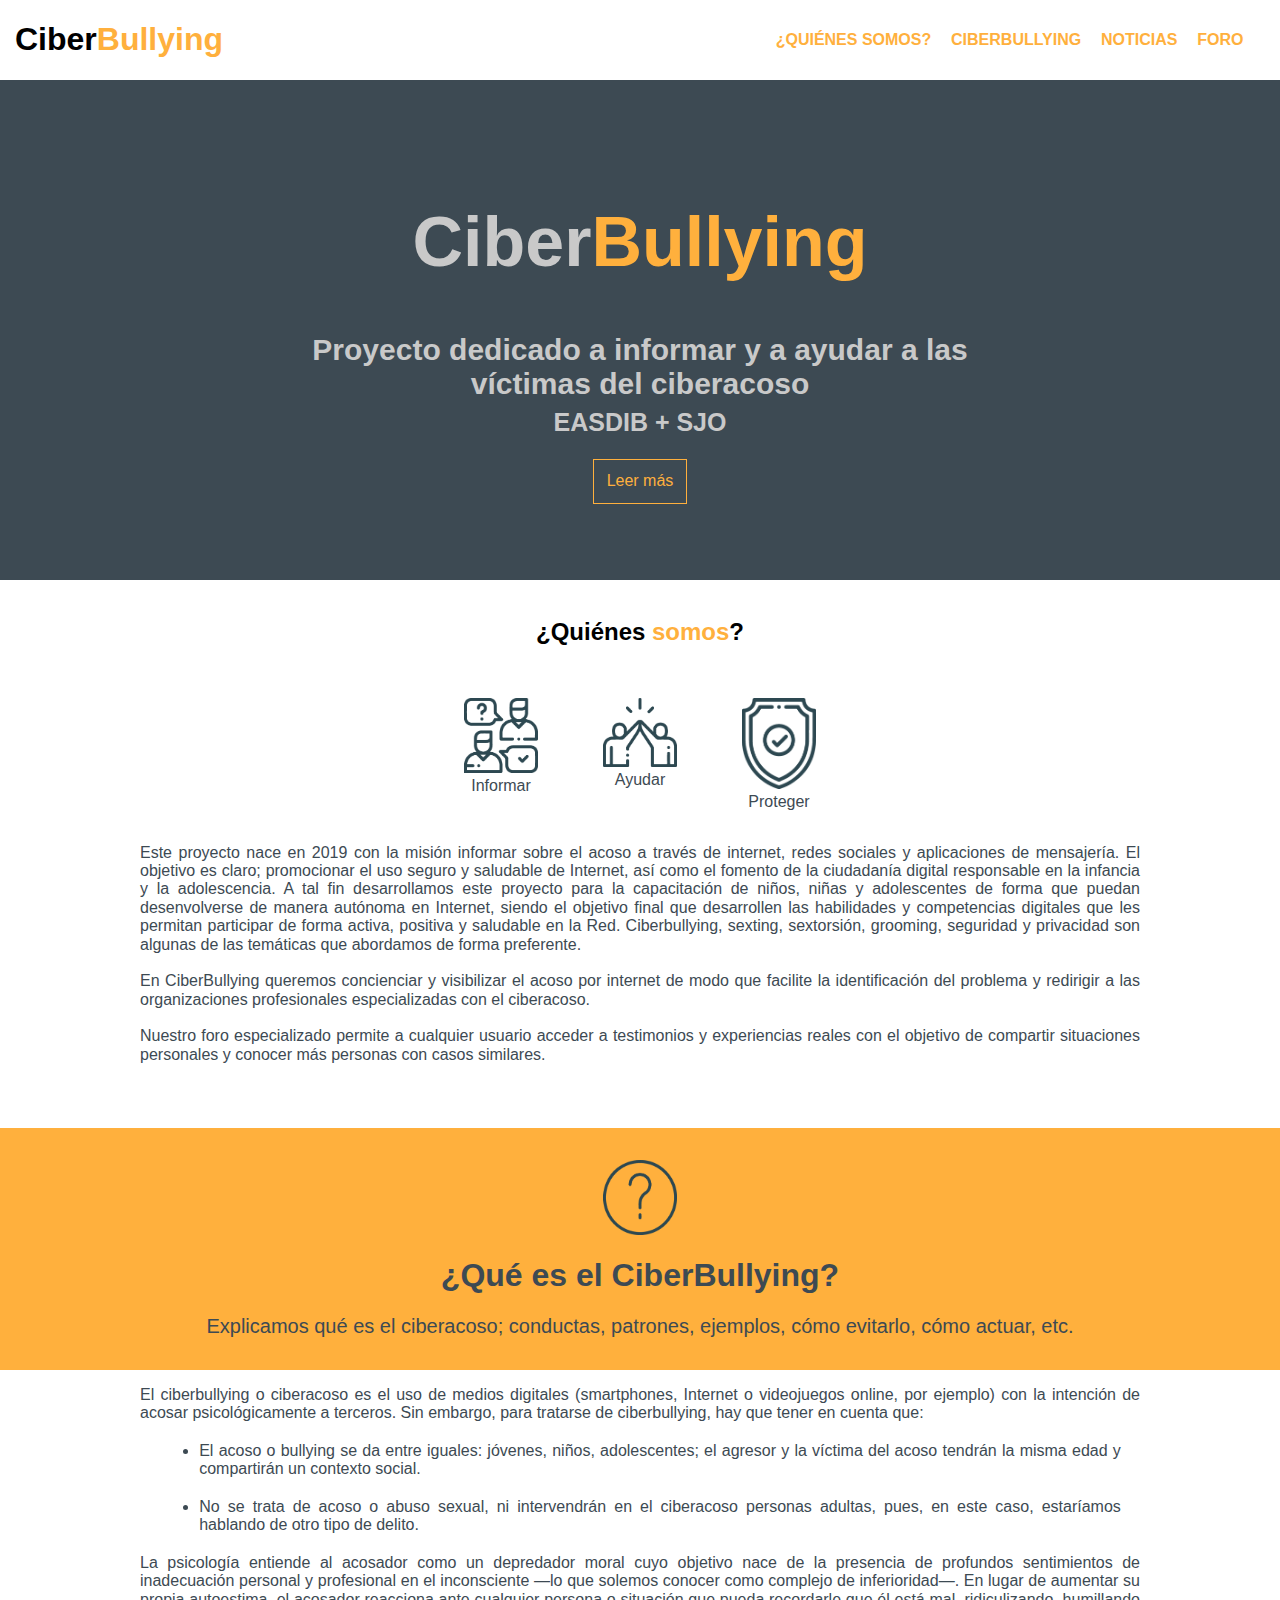
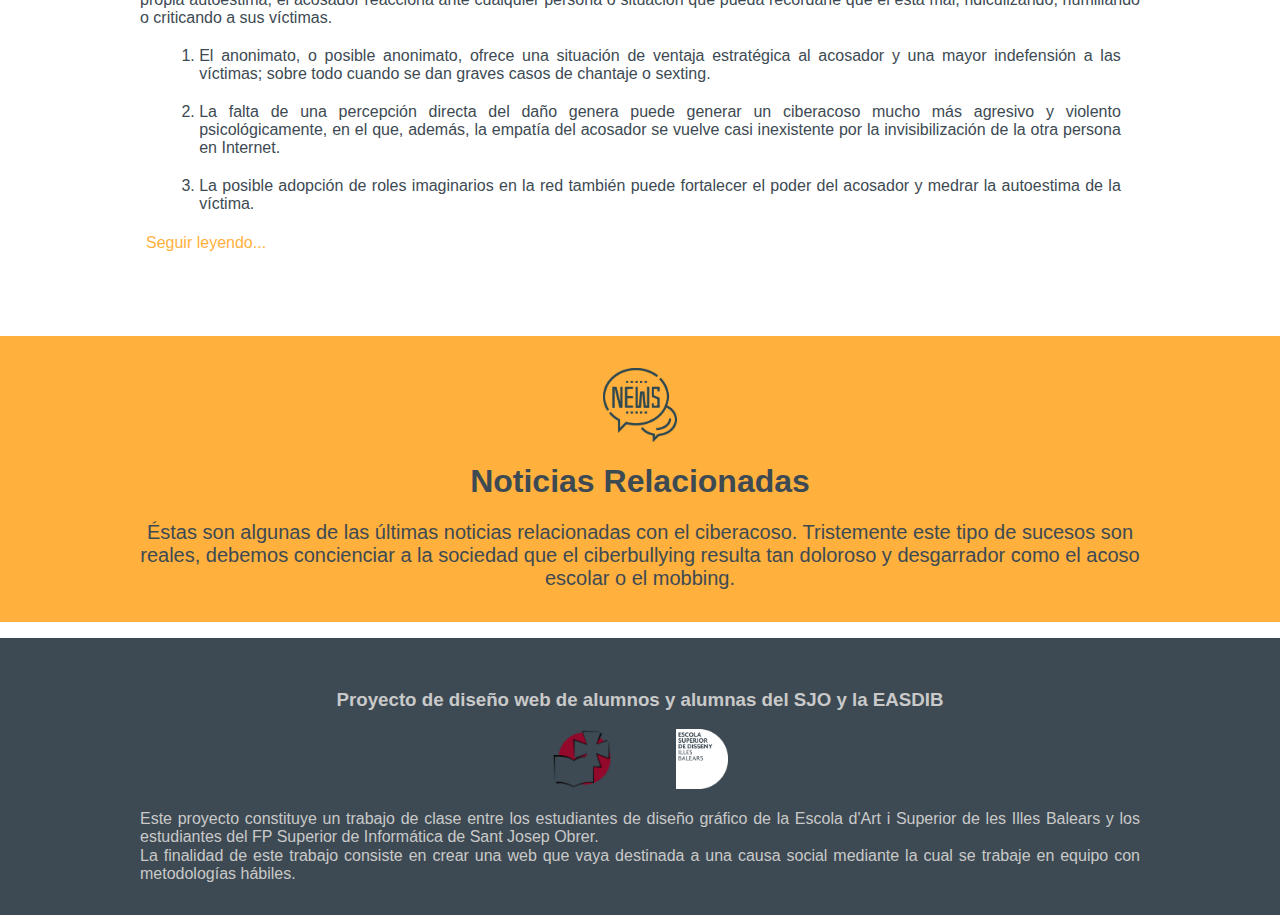
<file: index.html>
<!DOCTYPE html>
<html lang="es">

<head>
  <meta charset="UTF-8">
  <meta name="viewport" content="width=device-width, user-scalable=no">
  <meta name="author" content="CiberBullying">
  <meta name="description" content="Página web dedicada a informar sobre el ciberacoso. Foro de víctimas de ciberbullying.">
  <meta name="keywords" content="Ciberbullying, ciberacoso, foro, noticias, víctimas, bullying, moobing, internet predators, cyberbullying, redes sociales, acoso internet, ayuda ciberbullying, ayuda acoso">
  <link href="css/normalize.css" rel="stylesheet">
  <link href="css/style.css" rel="stylesheet">
  <link rel="stylesheet" href="https://cdnjs.cloudflare.com/ajax/libs/font-awesome/5.11.2/css/all.min.css">
  <script src="https://s3.amazonaws.com/stitch-sdks/js/bundles/4/stitch.js"></script>
  <script src="js/azure.js"></script>
  <script src="js/frontend.js"></script>
  <title>CiberBullying</title>
</head>

<body>
  <div id="arrow">
    <a class="naranja" href="#top"><i class="fa-3x fas fa-arrow-up"></i></a>
  </div>
  <header id="navbar">
    <h1 class="logo">Ciber<span class="naranja">Bullying</span></h1>
    <nav id="desktop-nav">
      <a class="nav-link" href="#quienes somos">¿QUIÉNES SOMOS?</a>
      <a class="nav-link" href="#ciberbullying">CIBERBULLYING</a>
      <a class="nav-link" href="#noticias">NOTICIAS</a>
      <a class="nav-link" href="foro.html">FORO</a>
    </nav>
    <div class="offcanvas">
      <button class="btn-naranja" onclick="showOffCanvas()" type="button" name="button"><i class="fas fa-bars fa-2x"></i></button>
    </div>
  </header>
  <nav id="mobile-nav">
    <h1 class="logo">Ciber<span class="naranja">Bullying</span></h1>
    <a class="nav-link" href="#quienes somos">¿QUIÉNES SOMOS?</a>
    <a class="nav-link" href="#ciberbullying">CIBERBULLYING</a>
    <a class="nav-link" href="#noticias">NOTICIAS</a>
    <a class="nav-link" href="foro.html">FORO</a>
    <button onclick="hideOffCanvas()" class="btn-naranja" type="button" name="button"><i class="fas fa-times fa-3x"></i></button>
  </nav>
  <div id="banner">
    <h1>Ciber<span class="naranja">Bullying</span></h1>
    <h2>Proyecto dedicado a informar y a ayudar a las víctimas del ciberacoso</h2>
    <h3>EASDIB + SJO</h3>
    <a id="leermas" href="#footer1"><span>Leer más</span></a>
  </div>
  <main>
    <section>
      <h2 id="quienessomos">¿Quiénes<span class="naranja">&nbsp;somos</span>?</h2>
      <div id="logos1">
        <article id="informar">
          <img alt="Conversacion-icono" class="icon" src="img/conversacion.png">
          <p class="textoqs">Informar</p>
        </article>
        <article id="ayudar">
          <img alt="maximo-de-cinco" class="icon" src="img/maximo-de-cinco.png">
          <p class="textoqs">Ayudar</p>
        </article>
        <article id="proteger">
          <img alt="proteger" class="icon" src="img/proteger.png">
          <p class="textoqs">Proteger</p>
        </article>
      </div>
      <article>
        <p id="texto1">Este proyecto nace en 2019 con la misión informar sobre el acoso a través de internet, redes sociales y aplicaciones de mensajería. El objetivo es claro; promocionar el uso seguro y saludable
          de Internet, así como el fomento
          de la ciudadanía digital responsable en la infancia y la adolescencia. A tal fin desarrollamos este proyecto para la capacitación de niños, niñas y adolescentes de forma que puedan desenvolverse de manera autónoma en Internet, siendo el
          objetivo final que desarrollen las habilidades y competencias digitales que les permitan participar de forma activa, positiva y saludable en la Red.
          Ciberbullying, sexting, sextorsión, grooming, seguridad y privacidad son algunas de las temáticas que abordamos de forma preferente.<br><br>
          En CiberBullying queremos concienciar y visibilizar el acoso por internet de modo que facilite la identificación del problema y redirigir a las organizaciones profesionales especializadas con el
          ciberacoso.<br><br>
          Nuestro foro especializado permite a cualquier usuario acceder a testimonios y experiencias reales con el objetivo de compartir situaciones personales y conocer más personas con casos similares.
        </p>
      </article>
    </section>

    <section id="ciberbullying">
      <article>
        <div id="cajamenu2">
          <img alt="info" class="icon" src="img/info.png">
          <h1 id="ciberbullying1">¿Qué es el CiberBullying?</h1>
          <p class="subh">Explicamos qué es el ciberacoso; conductas, patrones, ejemplos, cómo evitarlo, cómo actuar, etc.</p>
        </div>
        <div id="texto2">
          El ciberbullying o ciberacoso es el uso de medios digitales (smartphones, Internet o videojuegos online, por ejemplo) con la intención de acosar psicológicamente a terceros. Sin embargo, para tratarse de ciberbullying, hay que tener en
          cuenta que:<br>
          <ul>
            <li>El acoso o bullying se da entre iguales: jóvenes, niños, adolescentes; el agresor y la víctima del acoso tendrán la misma edad y compartirán un contexto social.</li>
            <li>No se trata de acoso o abuso sexual, ni intervendrán en el ciberacoso personas adultas, pues, en este caso, estaríamos hablando de otro tipo de delito.</li>
          </ul>

          La psicología entiende al acosador como un depredador moral cuyo objetivo nace de la presencia de profundos sentimientos de inadecuación personal y profesional en el inconsciente —lo que solemos conocer como complejo de inferioridad—. En
          lugar de aumentar su propia autoestima, el acosador reacciona ante cualquier persona o situación que pueda recordarle que él está mal, ridiculizando, humillando o criticando a sus víctimas.
          <ol>
            <li>El anonimato, o posible anonimato, ofrece una situación de ventaja estratégica al acosador y una mayor indefensión a las víctimas; sobre todo cuando se dan graves casos de chantaje o sexting.</li>
            <li>La falta de una percepción directa del daño genera puede generar un ciberacoso mucho más agresivo y violento psicológicamente, en el que, además, la empatía del acosador se vuelve casi inexistente por la invisibilización de la otra
              persona en Internet.</li>
            <li>La posible adopción de roles imaginarios en la red también puede fortalecer el poder del acosador y medrar la autoestima de la víctima.</li>
          </ol>
          <button onclick="togglReadMore()" id="readmore" class="naranja">Seguir leyendo...</button><br><br>
          <div id="oculto" class="hidden">
            <h3>Ejemplos de ciberbullying:</h3>
            <ol>
              <li>Crear perfiles falsos para ridiculizar, acosar o confesar en primera persona experiencias personales verdaderas o falsas de la víctima, así como acontecimientos personales, demandas de contacto sexual, o similares.</li>
              <li>Hackear o robar la contraseña de correo electrónico de la víctima, leer sus correos violando su intimidad y utilizar el acceso al mismo para usurpar su identidad o utilizar información confidencial.</li>
              <li>Propagar rumores en foros o redes sociales; provocar a la víctima para que esta reaccione de forma violenta y denunciarla ante los responsables de un foro, un chat o un videojuego.</li>
              <li>Enviar mensajes amenazantes por correo, WhatsApp o redes sociales aprovechando el anonimato, agobiando y acosando a la víctima.</li>
              <li>Subir a Internet fotos reales o fotomontajes para avergonzar públicamente o perjudicar a la víctima.</li>
            </ol>
            <h3>Cómo actuar:</h3>
            <ul>
              <li>
                <span class="item-of-list">Pide ayuda.</span>
                Si eres menor recurre a tu padre o tu madre o, en su defecto, a una persona adulta de confianza. Asegúrate de que esa persona conoce y entiende estas pautas para que ambos podáis remar en
                el mismo sentido y para que, en su
                ánimo de protección, no haga cosas que acaben siendo perjudiciales.
              </li>
              <li>
                <span class="item-of-list">Nunca respondas a las provocaciones.</span>
                Hacerlo no te ayuda en nada y, sin embargo, es un estímulo y una ventaja para quienes te acosan. Mantén la calma y no actúes de forma exagerada o impulsiva en ningún caso.
                Puede que ni las circunstancias ni las personas que parecen implicadas sean como aparentan. Mantén un margen para la duda razonable porque actuar sobre bases equivocadas puede agravar los problemas y crear otros
                nuevos.
              </li>
              <li>
                <span class="item-of-list">No hagas presunciones.</span>
                Hacerlo no te ayuda en nada y, sin embargo, es un estímulo y una ventaja para quienes te acosan. Mantén la calma y no actúes de forma exagerada o impulsiva en ningún caso.
                Puede que ni las circunstancias ni las personas que parecen implicadas sean como aparentan. Mantén un margen para la duda razonable porque actuar sobre bases equivocadas puede agravar los problemas y crear otros
                nuevos.
              </li>
              <li>
                Trata de evitar aquellos lugares en los que eres asediado en la medida de lo posible hasta que la situación se vaya clarificando. Si se trata de redes sociales o comunidades online no te será difícil. Si el acoso llega por el teléfono
                móvil, no descartes cambiar de número.
                Cuanto más se sepa de ti, más vulnerable eres y más variado e intenso es el daño que pueden causarte.¿Imaginas una mentira ridiculizándote construida sobre datos privados reales escrita en tu muro? ¿qué pasaría si alguien, haciéndose
                pasar por ti, insulta a tus amistades?. Es momento, por lo tanto, de cerrar las puertas de tu vida online a personas que no son de plena confianza. Para ello:
                <ul>
                  <li><span class="item-of-list">Evita intrusos.</span> Para ello debes realizar, en orden, estos pasos:
                    <ul>
                      <li><span class="item-of-list">Realiza un chequeo a fondo de tu equipo</span> para asegurarte de que no tienes software malicioso (troyanos, spyware…) que puede dar ventajas a quien te acosa. Es importante. Cambia las claves de
                        acceso a los servicios online que
                        usas, pero
                        nunca antes de haber realizado el paso anterior. Recuerda que deben ser complejas de adivinar y llevar combinados números y letras.</li>
                      <li><span class="item-of-list">Depura la lista de contactos.</span>Revisa y reduce la lista de contactos que tienes agregados en las redes sociales (o en otros entornos sociales online).</li>
                      <li>Reconfigura las opciones de privacidad de las redes sociales o similares en las que participes y hazlas más estrictas. Asegúrate de que sabes bien cómo funcionan estas opciones y sus implicaciones.</li>
                      <li><span class="item-of-list">Comprueba qué cuentan de ti online.</span> Busca la información sobre ti publicada otras personas y trata de eliminarla si crees que puede ser utilizada para hacerte daño.</li>
                      <li><span class="item-of-list">Repasa la información que publicas y quién puede acceder a ella</span> y poner, a su vez, al alcance de terceras personas.</li>
                      <li><span class="item-of-list">Comunica a tus contactos que no deseas que hagan circular informaciones o fotografías tuyas</span> en entornos colectivos.</li>
                      <li><span class="item-of-list">Guarda las pruebas del acoso durante todo el tiempo</span>, sea cual fuere la forma en que éste se manifieste, porque pueden serte de gran ayuda. Trata también de conocer o asegurar la identidad de
                        los autores pero, en todo caso,
                        sin lesionar
                        los derechos de ninguna persona.</li>
                      <li><span class="item-of-list">Comunica a quienes te acosan que lo que están haciendo te molesta</span> y pídeles, sin agresividad ni amenazas, que dejen de hacerlo. Recuerda que no debes presuponer hechos o personas en tu
                        comunicación, por lo que debes medir
                        muy bien cómo lo
                        haces, sin señalar a nadie en público, pero a la vez tratando de asegurarte de que se entera la persona o personas implicadas.</li>
                      <li>Trata de hacerles saber que lo que están haciendo es <span class="item-of-list">perseguible por la Ley</span> en el caso de que el acoso persista. Les puedes sugerir que visiten webs como e-legales.net o
                        www.ciberbullying.net para que lo comprueben por sí
                        mismos.</li>
                      <li><span class="item-of-list">Deja constancia de que estás en disposición de presentar una denuncia</span>, si a pesar del paso anterior continúa el acecho. Manifiesta que cuentas con pruebas suficientes recopiladas desde el
                        inicio y que sabes cómo y dónde
                        presentarlas.
                        Debes indicar que, si el acecho persiste, te verás obligado a acudir a la policía.
                        Toma medidas legales si la situación de acoso, llegado este punto, no ha cesado.</li>
                    </ul>
                  </li>
                </ul>
              </li>
            </ul>
          </div>
        </div>
      </article>
    </section>

    <section id="noticias">
      <div id="cajamenu3">
        <img alt="noticia" class="icon" src="img/noticia.png">
        <h1 id="noticias1">Noticias Relacionadas</h1>
        <p class="subh">Éstas son algunas de las últimas noticias relacionadas con el ciberacoso. Tristemente este tipo de sucesos son reales, debemos concienciar a la sociedad que el ciberbullying resulta tan doloroso y desgarrador como el acoso
          escolar o
          el mobbing.</p>
      </div>
      <div id="datos" class="container"></div>
    </section>
  </main>

  <footer id="footer1">
    <div id="cajamenu4">
      <h3>Proyecto de diseño web de alumnos y alumnas del SJO y la EASDIB</h3>
      <div id="logos2">
        <div id="sjo">
          <img alt="logoSJO" src="img/logoSJO.png" width=60px>
        </div>
        <div id="easdib">
          <img alt="EASDIB" src="img/Easdib_logo_color.png" height=60px>
        </div>
      </div>
      <p class="gris">Este proyecto constituye un trabajo de clase entre los estudiantes de diseño gráfico de la Escola d'Art i Superior de les Illes Balears y los estudiantes del FP Superior de Informática de Sant Josep Obrer.<br>
        La finalidad de este trabajo consiste en crear una web que vaya destinada a una causa social mediante la cual se trabaje en equipo con metodologías hábiles.
      </p>
    </div>
  </footer>
</body>

</html>
</file>
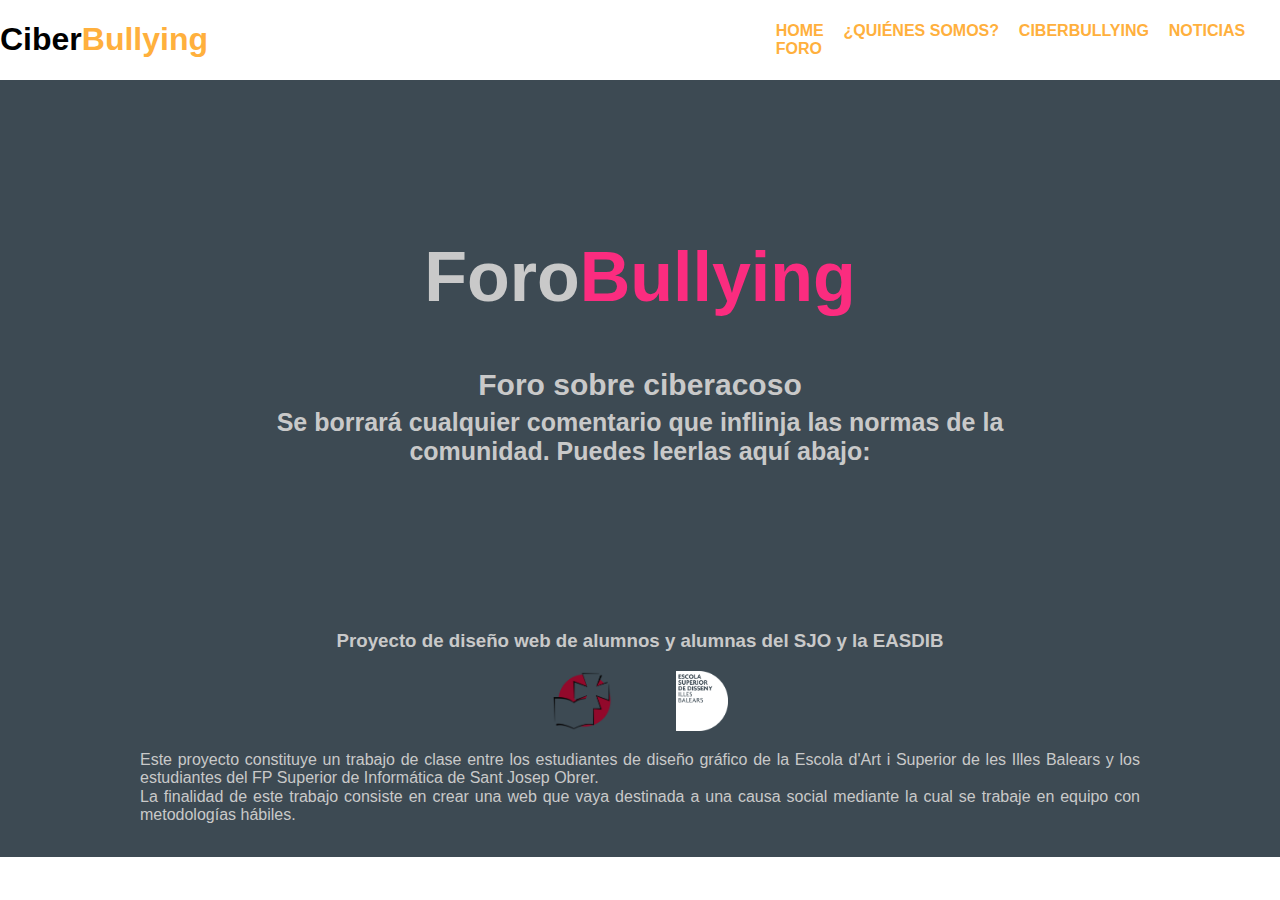
<file: foro.html>
<!DOCTYPE html>
<html lang="es">

<head>
  <meta charset="UTF-8">
  <meta name="viewport" content="width=device-width, user-scalable=no">
  <meta name="author" content="CiberBullying">
  <meta name="description" content="Página web dedicada a informar sobre el ciberacoso. Foro de víctimas de ciberbullying.">
  <meta name="keywords" content="Ciberbullying, ciberacoso, foro, noticias, víctimas, bullying, moobing, internet predators, cyberbullying, redes sociales, acoso internet, ayuda ciberbullying, ayuda acoso">
  <link href="css/normalize.css" rel="stylesheet">
  <link href="css/style.css" rel="stylesheet">
  <link rel="stylesheet" href="https://cdnjs.cloudflare.com/ajax/libs/font-awesome/5.11.2/css/all.min.css">
  <link rel="stylesheet" href="https://stackpath.bootstrapcdn.com/font-awesome/4.7.0/css/font-awesome.min.css">
  <script src="https://s3.amazonaws.com/stitch-sdks/js/bundles/4/stitch.js"></script>
  <script src="js/azure.js" charset="utf-8"></script>
  <script src="js/foro.js"></script>
  <title>ForoBullying</title>
</head>

<body onload="getComments()">
  <div id="arrow">
    <a class="naranja" href="#top"><i class="fa-3x fas fa-arrow-up"></i></a>
  </div>
  <header id="navbar">
    <h1 id="logo">Ciber<span class="naranja">Bullying</span></h1>
    <nav id="desktop-nav">
      <a class="nav-link" href="index.html">HOME</a>
      <a class="nav-link" href="index.html#quienes somos">¿QUIÉNES SOMOS?</a>
      <a class="nav-link" href="index.html#ciberbullying">CIBERBULLYING</a>
      <a class="nav-link" href="index.html#noticias">NOTICIAS</a>
      <a class="nav-link" href="#">FORO</a>
    </nav>
    <div class="offcanvas">
      <button class="btn-naranja" onclick="showOffCanvas()" type="button" name="button"><i class="fas fa-bars fa-2x"></i></button>
    </div>
  </header>
  <nav id="mobile-nav">
    <h1 id="logo">Ciber<span class="naranja">Bullying</span></h1>
    <a class="nav-link" href="index.html#quienes somos">¿QUIÉNES SOMOS?</a>
    <a class="nav-link" href="index.html#ciberbullying">CIBERBULLYING</a>
    <a class="nav-link" href="index.html#noticias">NOTICIAS</a>
    <a class="nav-link" href="#">FORO</a>
    <button onclick="hideOffCanvas()" class="btn-naranja" type="button" name="button"><i class="fas fa-times fa-3x"></i></button>
  </nav>
  <div id="banner">
    <h1>Foro<span class="rosa">Bullying</span></h1>
    <h2>Foro sobre ciberacoso</h2>
    <h3>Se borrará cualquier comentario que inflinja las normas de la comunidad. Puedes leerlas aquí abajo:</h3>
  </div>
  <main class="container comments">
    <div id="fixed-comments"></div>
    <div id="comment-area"></div>
  </main>

  <footer id="footer1">
    <div id="cajamenu4">
      <h3>Proyecto de diseño web de alumnos y alumnas del SJO y la EASDIB</h3>
      <div id="logos2">
        <article id="sjo">
          <img src="img/logoSJO.png" width=60px>
        </article>
        <article id="easdib">
          <img src="img/Easdib_logo_color.png" height=60px>
        </article>
      </div>
      <p class="gris">Este proyecto constituye un trabajo de clase entre los estudiantes de diseño gráfico de la Escola d'Art i Superior de les Illes Balears y los estudiantes del FP Superior de Informática de Sant Josep Obrer.<br>
        La finalidad de este trabajo consiste en crear una web que vaya destinada a una causa social mediante la cual se trabaje en equipo con metodologías hábiles.
      </p>
    </div>
  </footer>
</body>

</html>
</file>
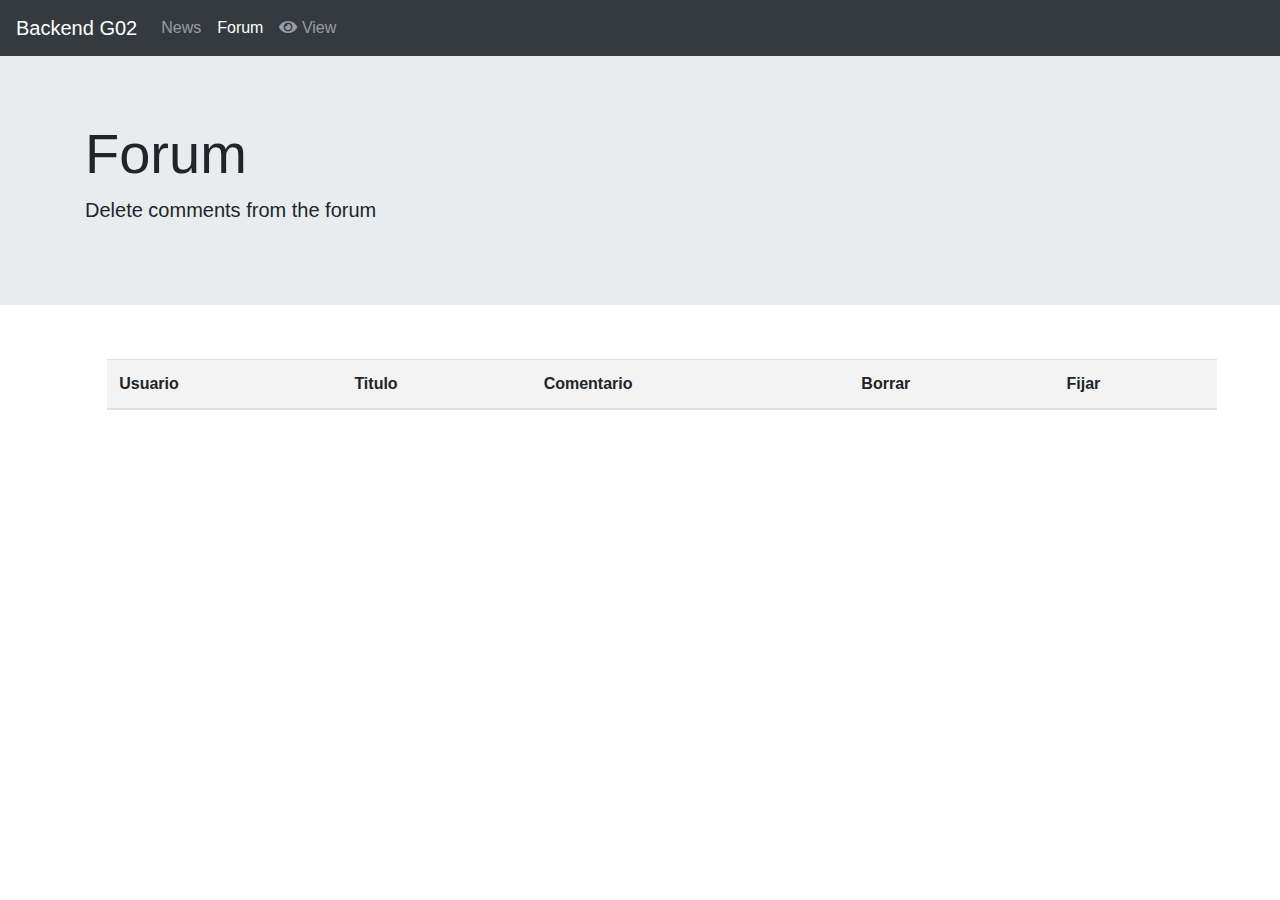
<file: foro_backend.html>
<!DOCTYPE html>
<html>

<head>
	<title>Backend</title>
	<link rel="stylesheet" href="https://stackpath.bootstrapcdn.com/bootstrap/4.3.1/css/bootstrap.min.css" integrity="sha384-ggOyR0iXCbMQv3Xipma34MD+dH/1fQ784/j6cY/iJTQUOhcWr7x9JvoRxT2MZw1T" crossorigin="anonymous">
	<link rel="stylesheet" href="./css/master.css">
	<link rel="stylesheet" href="https://cdnjs.cloudflare.com/ajax/libs/font-awesome/5.11.2/css/all.min.css">
	<script src="https://s3.amazonaws.com/stitch-sdks/js/bundles/4/stitch.js"></script>
	<script src="js/backend.js" charset="utf-8"></script>
	<script src="js/azure.js" charset="utf-8"></script>
	<meta name="charset" content="utf-8">
</head>

<body onload="displayForumOnLoad()">
	<nav class="navbar navbar-expand-lg navbar-dark bg-dark">
		<a class="navbar-brand" href="#">Backend G02</a>
		<button class="navbar-toggler" type="button" data-toggle="collapse" data-target="#navbarNav" aria-controls="navbarNav" aria-expanded="false" aria-label="Toggle navigation">
			<span class="navbar-toggler-icon"></span>
		</button>
		<div class="collapse navbar-collapse" id="navbarNav">
			<ul class="navbar-nav">
				<li class="nav-item">
					<a class="nav-link" href="index_backend.html">News <span class="sr-only">(current)</span></a>
				</li>
				<li class="nav-item active">
						<a class="nav-link" href="#">Forum</a>
				</li>
				<li class="nav-item">
					<a class="nav-link" target="_blank" href="https://apsjo002.azurewebsites.net/"><i class="fas fa-eye"></i> View</a>
				</li>
		</div>
	</nav>
	<div class="jumbotron jumbotron-fluid">
		<div class="container">
			<h1 class="display-4">Forum</h1>
			<p class="lead">Delete comments from the forum</p>
		</div>
	</div>
	<div class="container">
		<!--tables -->
		<div class="row">
			<div class="col-sm">
				<table class="table">
					<thead>
						<tr>
							<th scope="col">Usuario</th>
							<th scope="col">Titulo</th>
							<th scope="col">Comentario</th>
							<th scope="col">Borrar</th>
							<th scope="col">Fijar</th>
						</tr>
					</thead>
					<tbody id="tbody">
					</tbody>
				</table>
			</div>
		</div>
</body>

</html>
</file>
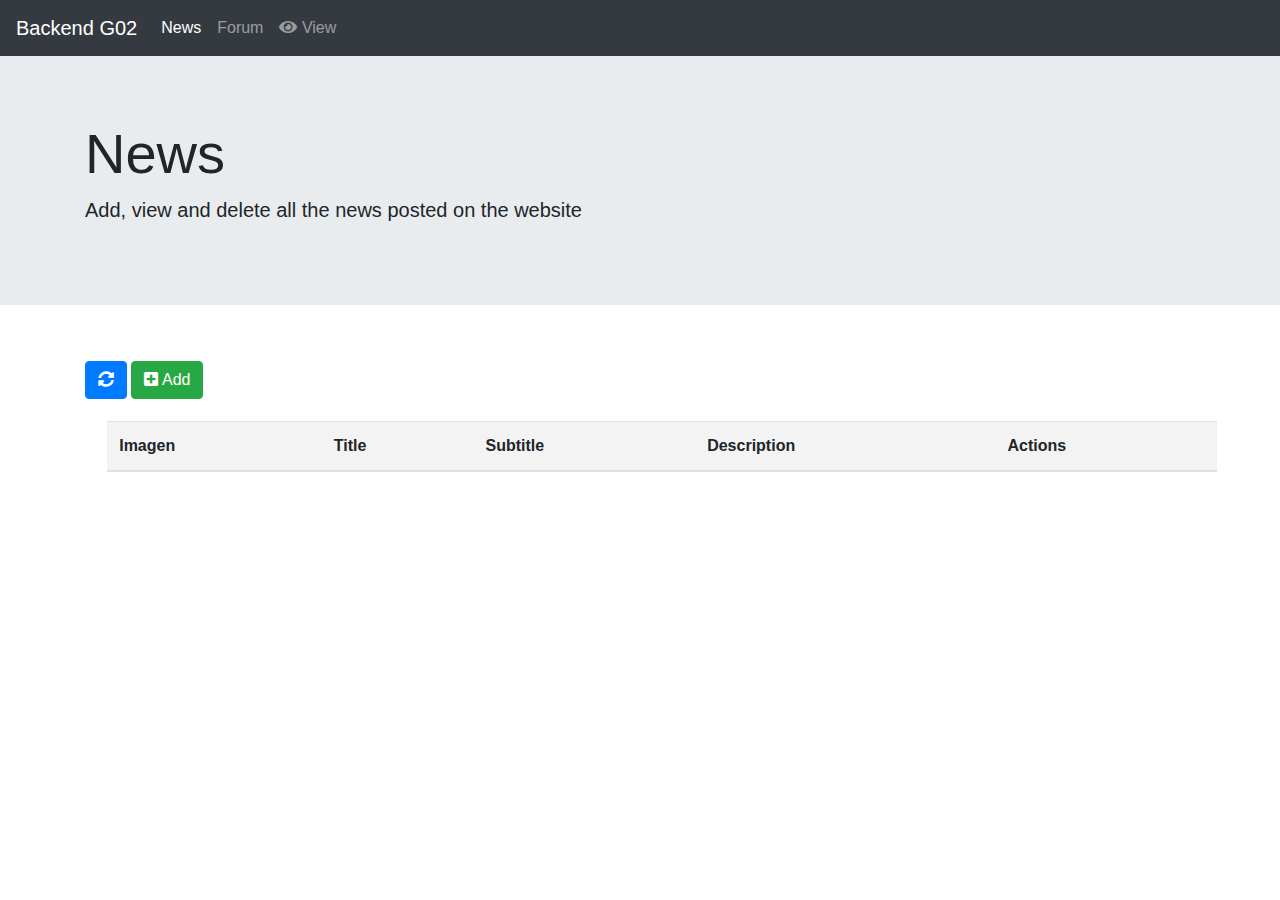
<file: index_backend.html>
<!DOCTYPE html>
<html>

<head>
	<title>Backend</title>
	<link rel="stylesheet" href="https://stackpath.bootstrapcdn.com/bootstrap/4.3.1/css/bootstrap.min.css" integrity="sha384-ggOyR0iXCbMQv3Xipma34MD+dH/1fQ784/j6cY/iJTQUOhcWr7x9JvoRxT2MZw1T" crossorigin="anonymous">
	<link rel="stylesheet" href="./css/master.css">
	<link rel="stylesheet" href="https://cdnjs.cloudflare.com/ajax/libs/font-awesome/5.11.2/css/all.min.css">
	<script src="https://s3.amazonaws.com/stitch-sdks/js/bundles/4/stitch.js"></script>
	<script src="js/backend.js" charset="utf-8"></script>
	<script src="js/azure.js" charset="utf-8"></script>
	<meta name="charset" content="utf-8">
</head>

<body onload="displayMainsOnLoad()">
	<nav class="navbar navbar-expand-lg navbar-dark bg-dark">
		<a class="navbar-brand" href="#">Backend G02</a>
		<button class="navbar-toggler" type="button" data-toggle="collapse" data-target="#navbarNav" aria-controls="navbarNav" aria-expanded="false" aria-label="Toggle navigation">
			<span class="navbar-toggler-icon"></span>
		</button>
		<div class="collapse navbar-collapse" id="navbarNav">
			<ul class="navbar-nav">
				<li class="nav-item active">
					<a class="nav-link" href="#">News <span class="sr-only">(current)</span></a>
				</li>
				<li class="nav-item">
						<a class="nav-link" href="foro_backend.html">Forum</a>
				</li>
				<li class="nav-item">
					<a class="nav-link" target="_blank" href="https://apsjo002.azurewebsites.net/"><i class="fas fa-eye"></i> View</a>
				</li>
		</div>
	</nav>
	<div class="jumbotron jumbotron-fluid">
		<div class="container">
			<h1 class="display-4">News</h1>
			<p class="lead">Add, view and delete all the news posted on the website</p>
		</div>
	</div>
	<div class="container">
		<form id="add-new">
			<div class="row">
				<div class="col-4">
					<input required type="text" class="form-control" id="title" placeholder="Title">
				</div>
				<div class="col-4">
					<input required type="text" class="form-control" id="subtitle" placeholder="Subtitle">
				</div>
				<div class="col-4">
					<input type="text" class="form-control" id="ref" placeholder="Reference (Link)">
				</div>
			</div>
			<div class="row">
				<div class="col-12">
					<div class="custom-file">
						<input type="file" class="custom-file-input" id="files">
						<label class="custom-file-label" for="customFile">Choose file</label>
					</div>
				</div>
			</div>
			<div class="row">
				<div class="col-12">
					<textarea class="form-control" id="description" rows="3" placeholder="Description"></textarea>
				</div>
			</div>
			<hr>
			<div class="row">
				<div class="col-12">
					<button id="upload-button" type="button" onclick="createFileFromStream(false)" class="btn btn-primary" name="button">Upload</button>
					<button id="upload-button" type="button" onclick="togglModal('ocultar')" class="btn btn-danger" name="button">Cerrar</button>
				</div>
			</div>

		</form>
		<div id="progress" class="progress-bar" role="progressbar" aria-valuenow="60" aria-valuemin="0" aria-valuemax="100" style="width: 0%;">
			0%
		</div>
		<!--tables -->
		<div class="row">
			<div class="col-sm">
				<button id="refresh-button" type="button" onclick="displayMains()" class="btn btn-primary" name="button"><i class="fas fa-sync-alt"></i></button>
				<button id="new-button" type="button" onclick="togglModal('mostrar')" class="btn btn-success" name="button"><i class="fas fa-plus-square"></i> Add</button>
				<table class="table">
					<thead>
						<tr>
							<th scope="col">Imagen</th>
							<th scope="col">Title</th>
							<th scope="col">Subtitle</th>
							<th scope="col">Description</th>
							<th scope="col">Actions</th>
						</tr>
					</thead>
					<tbody id="tbody">
					</tbody>
				</table>
			</div>
		</div>
</body>

</html>
</file>
<file: css/style.css>
@keyframes rotate-in-center{0%{transform:rotate(-360deg);opacity:0}100%{transform:rotate(0);opacity:1}}
@keyframes rotate-out-center{0%{transform:rotate(0);opacity:1}100%{transform:rotate(-360deg);opacity:0}}
@keyframes swing-in-top-fwd{0%{transform:rotateX(-100deg);transform-origin:top;opacity:0}100%{transform:rotateX(0deg);transform-origin:top;opacity:1}}
@import url('https://fonts.googleapis.com/css?family=Montserrat|Roboto&display=swap');

html {
  scroll-behavior: smooth;
}

input {
  margin: 2% !important;
}
.icono-fijado{
  float: right;
  color: #fb2c7f;
  margin-top: 10px;
}
.cursiva{
  font-style: italic;
}
#mobile-nav{
  width: 100%;
  height: 100%;
  position: fixed;
  top: 0;
  z-index: 5;
  float: right;
  background-color: rgba(255, 255, 255, 0.95);
  text-align: center;
  display: none;
}
#mobile-nav a{
  display: block;
  padding: 7%;
  font-size: 20px;
}
#desktop-nav{
  display: inline;
}
.rosa{
  color: #fb2c7f;
}
.offcanvas{
    display: none;
    margin-right: 5%;
}
.btn-naranja{
  color:#ffb03d;
  border: none;
  background-color: rgba(255, 0, 0, 0);
}
#arrow{
  position: fixed;
  bottom: 15px;
  right: 15px;
  background-color: #3D4A53;
  padding: 1%;
  display: none;
  animation:rotate-in-center .6s cubic-bezier(.25,.46,.45,.94) both;
}
#arrow a:hover{
  color: black;
  -webkit-transition: color 0.2s ease-in;
  -moz-transition: color 0.2s ease-in;
  -ms-transition: color 0.2s ease-in;
  -o-transition: color 0.2s ease-in;
  transition: color 0.2s ease-in;
}
form, table {
  background-color: #f3f3f3;
  padding: 2.5%;
  margin: 2%;
}

.nomargin {
  margin: 0 !important;
}

.card {
  margin: 3% 2% 2% 9% !important;
}

html {
  font-size: 1rem;
  box-sizing: border-box;
}

*, *:before, *:after {
  box-sizing: inherit;
}

.container {
  width: 80%;
  margin: auto;
  max-width: 1300px;
}
.img-new{
  width: 100%;
}

.logo {
  margin-left: 15px;
}
.readmore-new{
  text-decoration: none;
}
@media screen and (min-width: 850px) {
  #contenidor {
    width: 80%;
    max-width: 1280px;
  }
}
@media only screen and (max-width: 770px) {
  #desktop-nav{
    display: none;
  }
  #banner h1{
    font-size: 60px !important;
  }
  #newcomment{
    margin: 2px;
  }
  #newcomment input{
    width: 100%;
  }
  .offcanvas{
      display: inline;
  }
  .news{
    text-align: center;
  }
  .inline{
    width: 100% !important;
  }
  .column-new-img{
    width: 300%;
    display: block;
    float: none !important;
  }
  .column-new-img img{
    width: 300%;
  }
  .column-new-text h1{
    font-size: 18px !important;
  }
  .column-new-text p{
    font-size: 15px !important;
  }
  .column-new-text{
    width: 100% !important;
    display: block;
    float: none;
  }
}
.bar {
  width: 100%;
  background-color: grey;
  border-radius: 10px;
}

.progress {
  width: 80%;
  height: 5px;
  background-color: #fb2c7f;
  border-radius: 10px;
}
.inline {
  display: inline;
}
.block{
  display: block;
}
.user-info{
  margin: 20px;
}
.comment-box{
  margin-top: 30px;
  margin-bottom: 30px;
}
.div-progress{
  width: 10%;
  margin: 0px;
}
.likes-box{
  margin-left: 5%;
}
.likes-buttons button{
  background-color: rgba(255, 0, 0, 0.0);
  border: none;
}
.input-response{
  background-color: #fcfcfc;
  padding: 2%;
  border-radius: 20px;
}
.fa-thumbs-down{
  padding: 5px;
  border-radius: 10px;
}
.fa-thumbs-up{
  padding: 5px;
  border-radius: 10px;
}
.add-comment{
  border: none;
  border-bottom: 1px solid black;
  width: 80%;
  margin:0;
  background: none;
}
.btn-responder{
  padding: 10px;
  font-weight: bold;
  border-radius: 10px;
}
.add-username{
  border: none;
  border-bottom: 1px solid black;
  width: 20%;
  background: none;
}
h1, h2, h3, h4, h5, a {
  font-family: 'Montserrat', sans-serif;
}
.comments p{
    margin-left: 0px;
    font-family: 'Montserrat', sans-serif;
}
nav {
  font-family: 'Montserrat', sans-serif;
  width: 40%;
}
.flat{
  width: 120px;
  background-color: white;
  border:none;
}
/*.responses{
  border-bottom: .5px solid black;
}*/
.response{
  margin-left: 100px;
}
.swing-in-top-fwd{animation:swing-in-top-fwd .5s cubic-bezier(.175,.885,.32,1.275) both}
#navbar {
  display: flex;
  flex-flow: row nowrap;
  justify-content: space-between;
  align-items: center;
  background-color: white;
  width: 100%;
  -webkit-transition: background 0.2s ease-in;
  -moz-transition: background 0.2s ease-in;
  -ms-transition: background 0.2s ease-in;
  -o-transition: background 0.2s ease-in;
  transition: background 0.2s ease-in;
}
.item-of-list{
  font-weight: bold;
  font-size: 20px;
  color: #ffb03d;
}
p {
  font-family: 'Roboto', sans-serif;
}
.news:after {
  content: "";
  display: table;
  clear: both;
}
.news{
  border-radius: 10;
  -webkit-box-shadow: 0px 0px 15px -8px rgba(0,0,0,0.34);
  -moz-box-shadow: 0px 0px 15px -8px rgba(0,0,0,0.34);
  box-shadow: 0px 0px 15px -8px rgba(0,0,0,0.34);
  margin: 2%;
}
.column-new-text{
  float: left;
  width: 60%;
  padding: 10px;
}
.column-new-img{
  float: left;
  width: 40%;
  padding: 10px;
}
.subh{
  text-align: center;
  font-family: 'Montserrat', sans-serif;
  font-weight: 300;
  font-size: 20px;
}
.firstcharacter {
  color: black;
  float: left;
  font-family: Georgia;
  font-size: 75px;
  line-height: 60px;
  padding-top: 4px;
  padding-right: 8px;
  padding-left: 3px;
}

.nomargin{
  margin:0;
}
.inline{
  width: 70%;
}
#banner {
  background-color: #3d4a53;
  padding: 2rem;
  display: flex;
  flex-direction: column;
  flex-wrap: nowrap;
  justify-content: center;
  align-items: center;
  align-content: center;
  color: #c9c9c9;
  text-align: center;
  width: 100%;
  height: 500px;
}
#banner h1{
  font-size: 70px;
}
#banner h2{
  font-size: 30px;
}
#banner h3{
  font-size: 25px;
}
#banner h2, #banner h3{
  margin: 3px;
  text-align: center;
  max-width: 730px;
}

#leermas {
  margin-top: 20px;
  text-decoration: none;
  padding: 1%;
  border: .5px solid #ffb03d;
  color: #ffb03d;
}
.textoqs{
  text-align: center;
}
#leermas:hover {
  -webkit-transition: background 0.2s ease-in;
  -moz-transition: background 0.2s ease-in;
  -ms-transition: background 0.2s ease-in;
  -o-transition: background 0.2s ease-in;
  transition: background 0.2s ease-in;
  background-color: #ffb03d;
  color: white;
}
#oculto{
  display: none;
}
.nav-link {
  color: #ffb03d;
  text-decoration: none;
  padding: 1.5%;
  font-weight: bold;
}
li{
  margin: 2%;
}
.nav-link:hover {
  -webkit-transition: color 0.2s ease-in;
  -moz-transition: color 0.2s ease-in;
  -ms-transition: color 0.2s ease-in;
  -o-transition: color 0.2s ease-in;
  transition: color 0.2s ease-in;
  color: black;
}

.naranja {
  color: #ffb03d;
}

.gris {
  color: #c9c9c9;
}

.icon {
  max-width: 75px;
}
main{
  margin-top: 3%;
}
hr{
  border: .9px solid black;
  width: 100%;
  display: block;
  margin-left: auto;
  margin-right: auto;
}
main div hr{
  border: .6px solid black;
  width: 100%;
  display: block;
  margin-left: auto;
  margin-right: auto;
}
#readmore{
  background-color: white;
  border:none;
}
#readmore:hover{
  cursor:pointer;
}
#libroabierto {
  max-width: 25px;
}

#logos1 {
  display: flex;
  flex-direction: row;
  flex-wrap: nowrap;
  justify-content: center;
  align-items: flex-start;
  align-content: center;
}

#logos2 {
  display: flex;
  flex-direction: row;
  flex-wrap: nowrap;
  justify-content: space-around;
  align-items: flex-start;
  align-content: center;
}

#informar, #ayudar, #proteger {
  margin: 2rem;
}

#quienessomos, #ciberbullying1 {
  justify-content: center;
  display: flex;
  flex-direction: row;
  flex-wrap: nowrap;
  justify-content: center;
  align-items: flex-start;
  align-content: space-between;
}

p {
  text-align: justify;
  color: #3d4a53;
  width: 95%;
  margin: auto;
  max-width: 1000px;
}

#texto2 {
  text-align: justify;
  color: #3d4a53;
  width: 95%;
  margin: auto;
  max-width: 1000px;
  font-family: 'Roboto', sans-serif;
}

#cajamenu2 {
  background-color: #ffb03d;
  padding: 2rem;
  display: flex;
  flex-direction: column;
  flex-wrap: nowrap;
  justify-content: center;
  align-items: center;
  align-content: center;
  color: #3d4a53;
  text-align: center;
  margin-top: 4rem;
  margin-bottom: 1rem;
}

#cajamenu3 {
  background-color: #ffb03d;
  padding: 2rem;
  display: flex;
  flex-direction: column;
  flex-wrap: nowrap;
  justify-content: center;
  align-items: center;
  align-content: center;
  color: #3d4a53;
  text-align: center;
  margin-top: 4rem;
  margin-bottom: 1rem;
}

#cajamenu4 {
  background-color: #3d4a53;
  padding: 2rem;
  display: flex;
  flex-direction: column;
  flex-wrap: nowrap;
  justify-content: center;
  align-items: center;
  align-content: center;
  color: #c9c9c9;
  text-align: center;
}

#sjo, #easdib {
  padding-right: 2rem;
  padding-left: 2rem;
  padding-bottom: 1rem;
}
</file>
<file: css/master.css>
input{
  margin: 2% !important;
}
form, table {
  background-color: #f3f3f3;
  padding: 2.5%;
  margin: 2%;
}
.nomargin{
  margin: 0 !important;
}
.card{
  margin: 3% 2% 2% 9%!important;
}
#add-new{
  display: none;
}
</file>
